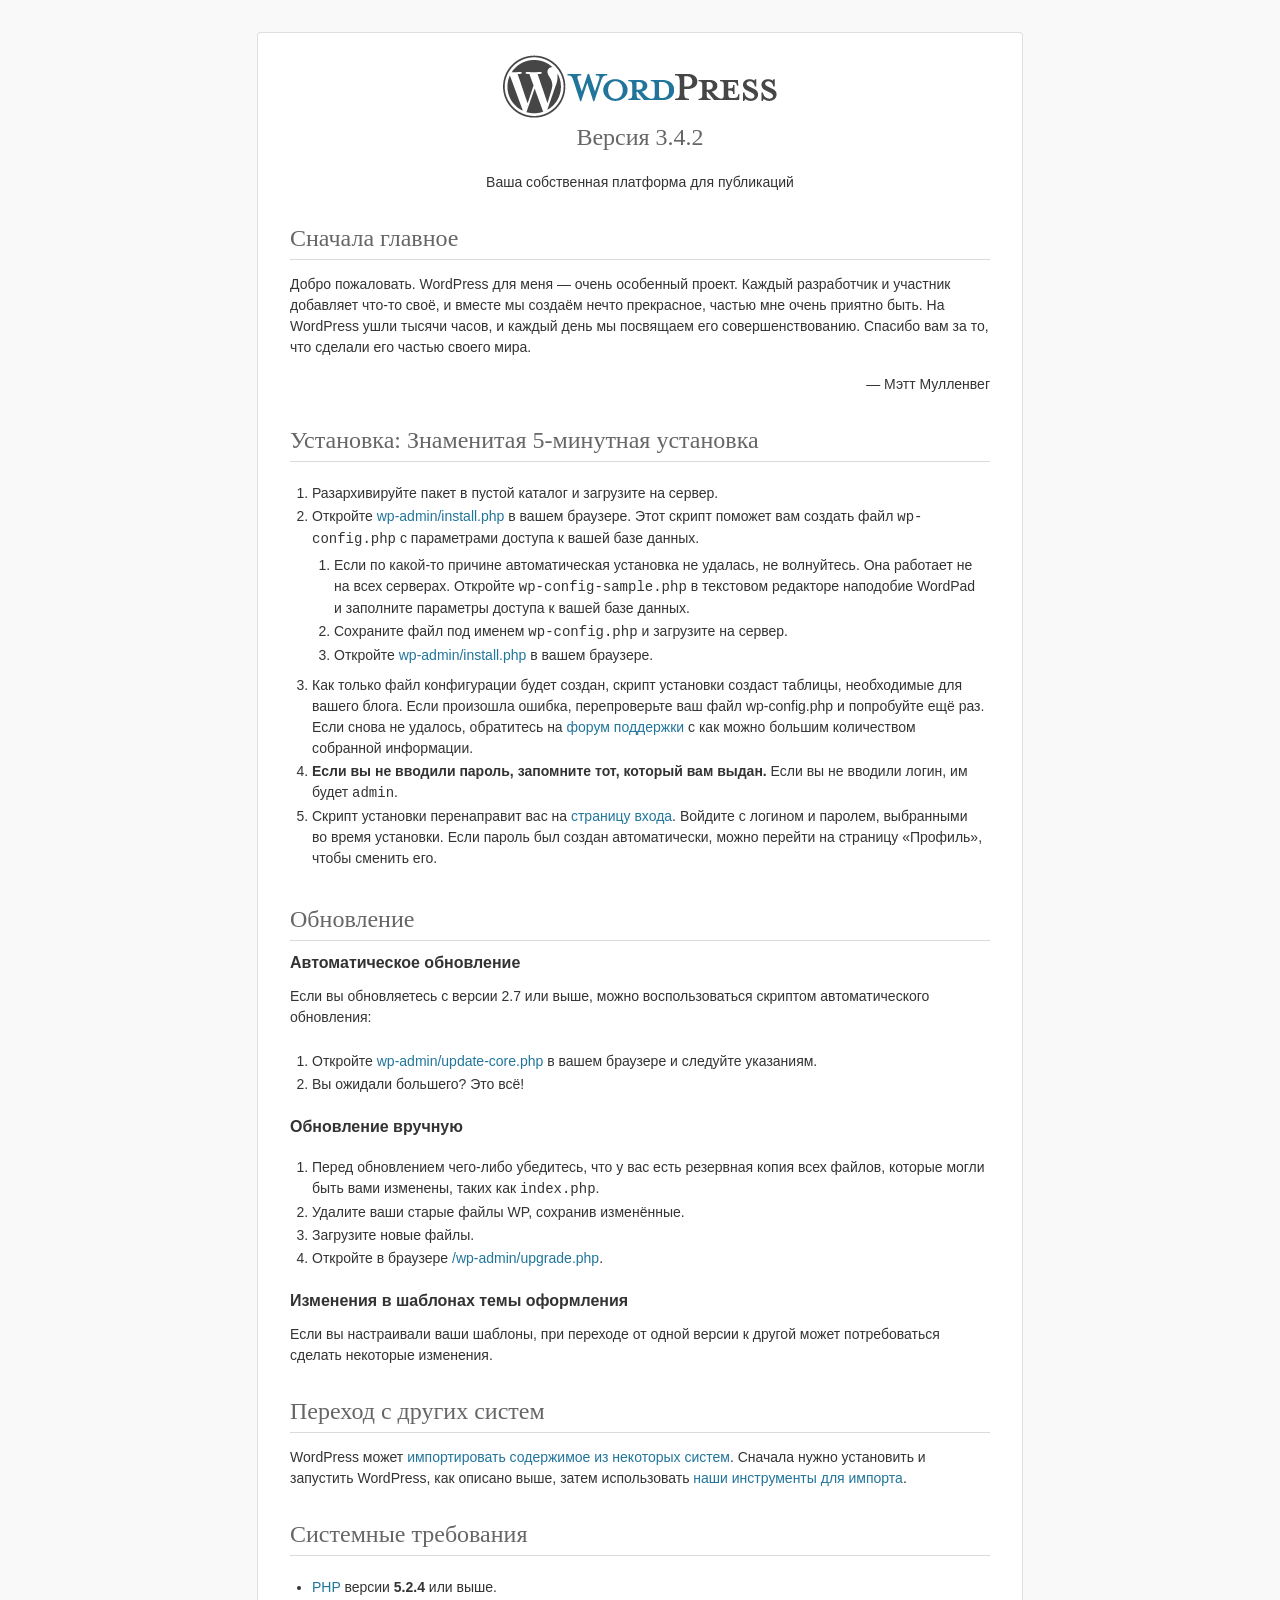
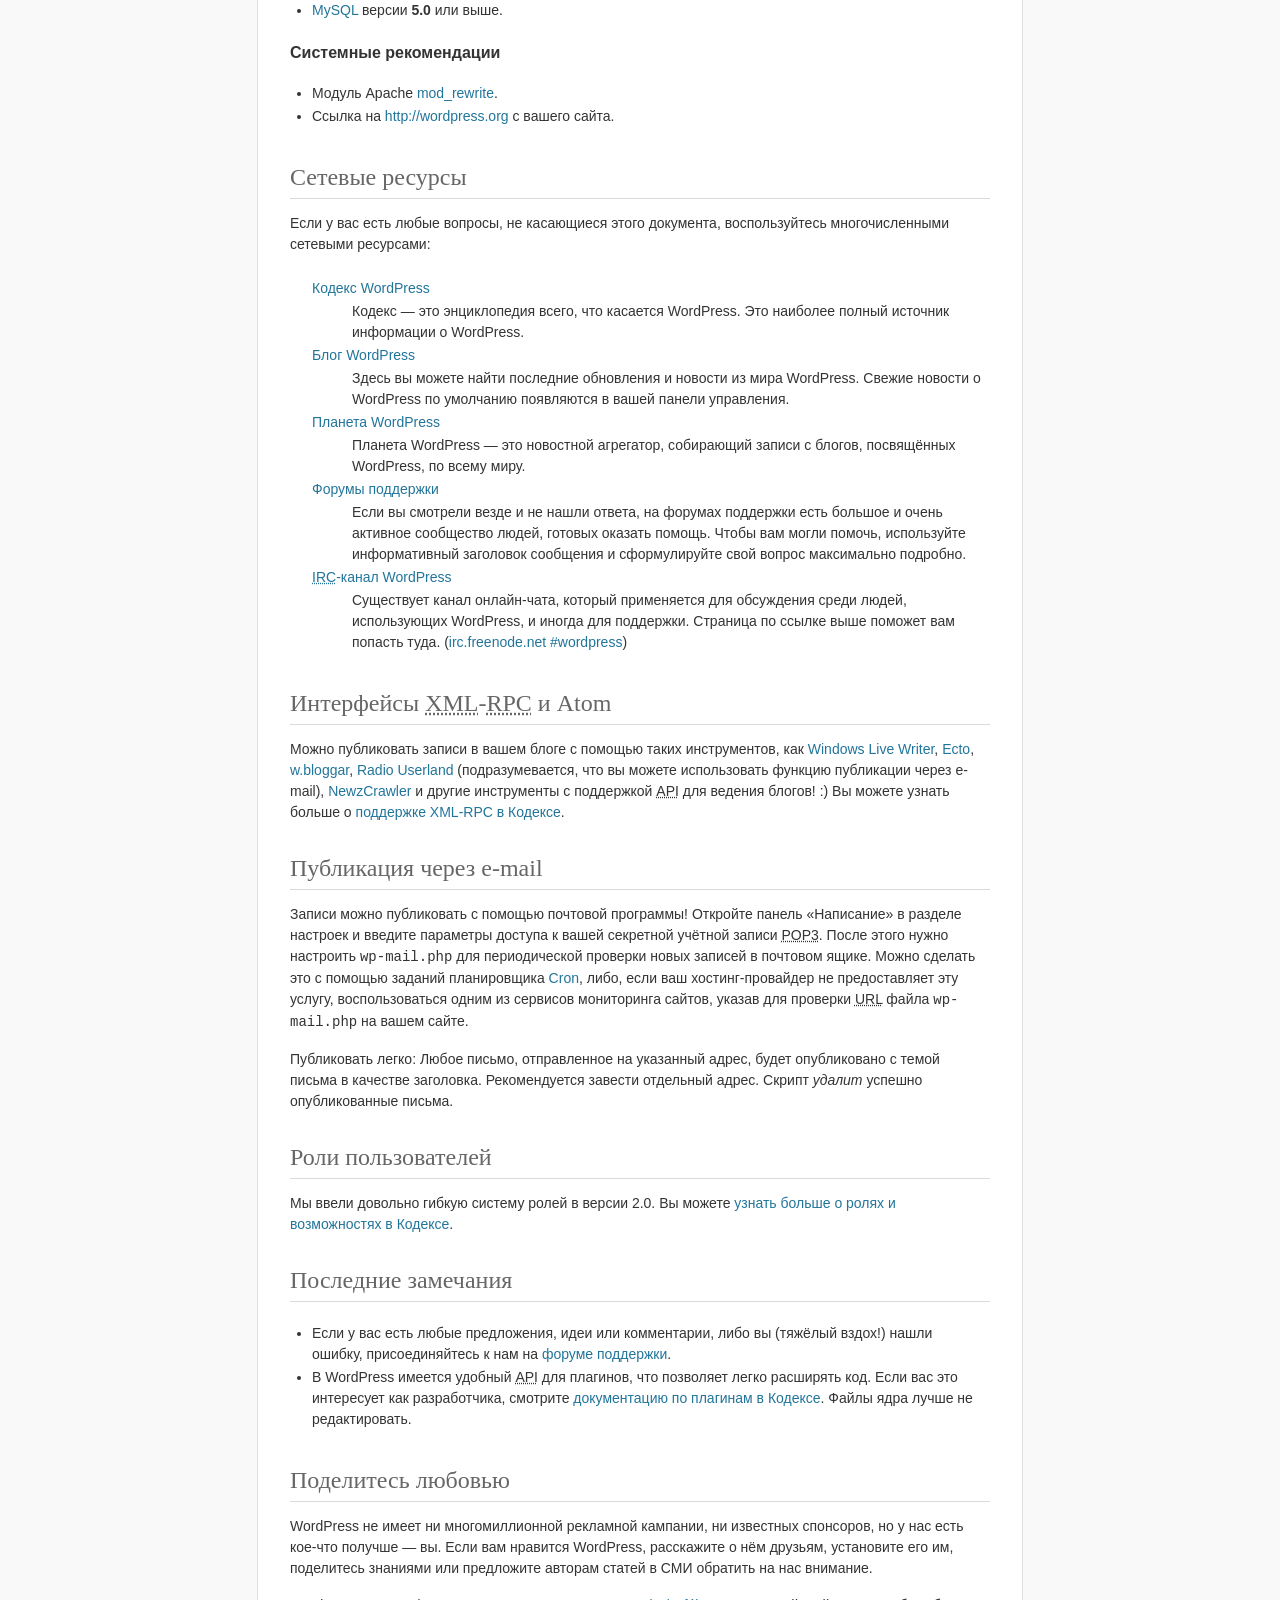
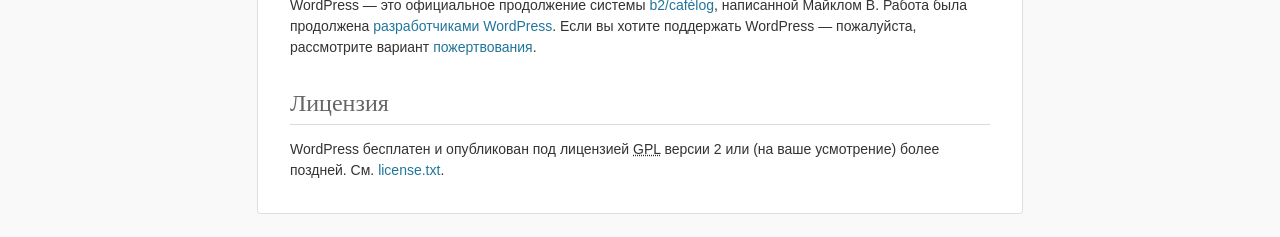
<file: readme.html>
<!DOCTYPE html PUBLIC "-//W3C//DTD XHTML 1.0 Strict//EN" "http://www.w3.org/TR/xhtml1/DTD/xhtml1-strict.dtd">
<html xmlns="http://www.w3.org/1999/xhtml">
<head>
	<meta http-equiv="Content-Type" content="text/html; charset=utf-8" />
	<title>WordPress &#8250; ReadMe</title>
	<link rel="stylesheet" href="wp-admin/css/install.css?ver=20100228" type="text/css" />
</head>
<body>
<h1 id="logo">
	<a href="http://wordpress.org/"><img alt="WordPress" src="wp-admin/images/wordpress-logo.png" /></a>
	<br /> Версия 3.4.2
</h1>
<p style="text-align: center">Ваша собственная платформа для публикаций</p>

<h1>Сначала главное</h1>
<p>Добро пожаловать. WordPress для меня &#8212; очень особенный проект. Каждый разработчик и участник добавляет что-то своё, и вместе мы создаём нечто прекрасное, частью мне очень приятно быть. На WordPress ушли тысячи часов, и каждый день мы посвящаем его совершенствованию. Спасибо вам за то, что сделали его частью своего мира.</p>
<p style="text-align: right">&#8212; Мэтт Мулленвег</p>

<h1>Установка: Знаменитая 5-минутная установка</h1>
<ol>
	<li>Разархивируйте пакет в пустой каталог и загрузите на сервер.</li>
	<li>Откройте <span class="file"><a href="wp-admin/install.php">wp-admin/install.php</a></span> в вашем браузере. Этот скрипт поможет вам создать файл <code>wp-config.php</code> с параметрами доступа к вашей базе данных.
		<ol>
			<li>Если по какой-то причине автоматическая установка не удалась, не волнуйтесь. Она работает не на всех серверах. Откройте <code>wp-config-sample.php</code> в текстовом редакторе наподобие WordPad и заполните параметры доступа к вашей базе данных.</li>
			<li>Сохраните файл под именем <code>wp-config.php</code> и загрузите на сервер.</li>
			<li>Откройте <span class="file"><a href="wp-admin/install.php">wp-admin/install.php</a></span> в вашем браузере.</li>
		</ol>
	</li>
	<li>Как только файл конфигурации будет создан, скрипт установки создаст таблицы, необходимые для вашего блога. Если произошла ошибка, перепроверьте ваш файл <span class="file">wp-config.php</span> и попробуйте ещё раз. Если снова не удалось, обратитесь на <a href="http://ru.forums.wordpress.org/">форум поддержки</a> с как можно большим количеством собранной информации.</li>
	<li><strong>Если вы не вводили пароль, запомните тот, который вам выдан.</strong> Если вы не вводили логин, им будет <code>admin</code>.</li>
	<li> Скрипт установки перенаправит вас на <a href="wp-login.php">страницу входа</a>. Войдите с логином и паролем, выбранными во время установки. Если пароль был создан автоматически, можно перейти на страницу &laquo;Профиль&raquo;, чтобы сменить его.</li>
</ol>

<h1>Обновление</h1>
<h2>Автоматическое обновление</h2>
<p>Если вы обновляетесь с версии 2.7 или выше, можно воспользоваться скриптом автоматического обновления:</p>
<ol>
	<li>Откройте <span class="file"><a href="wp-admin/update-core.php">wp-admin/update-core.php</a></span> в вашем браузере и следуйте указаниям.</li>
	<li>Вы ожидали большего? Это всё!</li>
</ol>

<h2>Обновление вручную</h2>
<ol>
	<li>Перед обновлением чего-либо убедитесь, что у вас есть резервная копия всех файлов, которые могли быть вами изменены, таких как <code>index.php</code>.</li>
	<li>Удалите ваши старые файлы WP, сохранив изменённые.</li>
	<li>Загрузите новые файлы.</li>
	<li>Откройте в браузере <span class="file"><a href="wp-admin/upgrade.php">/wp-admin/upgrade.php</a>.</span></li>
</ol>

<h2>Изменения в шаблонах темы оформления</h2>
<p>Если вы настраивали ваши шаблоны, при переходе от одной версии к другой может потребоваться сделать некоторые изменения.</p>

<h1>Переход с других систем</h1>
<p>WordPress может <a href="http://codex.wordpress.org/Importing_Content">импортировать содержимое из некоторых систем</a>. Сначала нужно установить и запустить WordPress, как описано выше, затем использовать <a href="wp-admin/import.php" title="Импорт в WordPress">наши инструменты для импорта</a>.</p>

<h1>Системные требования</h1>
<ul>
	<li><a href="http://php.net/">PHP</a> версии <strong>5.2.4</strong> или выше.</li>
	<li><a href="http://www.mysql.com/">MySQL</a> версии <strong>5.0</strong> или выше.</li>
</ul>

<h2>Системные рекомендации</h2>
<ul>
	<li>Модуль Apache <a href="http://httpd.apache.org/docs/2.2/mod/mod_rewrite.html">mod_rewrite</a>.</li>
	<li>Ссылка на <a href="http://wordpress.org/">http://wordpress.org</a> c вашего сайта.</li>
</ul>

<h1>Сетевые ресурсы</h1>
<p>Если у вас есть любые вопросы, не касающиеся этого документа, воспользуйтесь многочисленными сетевыми ресурсами:</p>
<dl>
	<dt><a href="http://codex.wordpress.org/Заглавная_страница">Кодекс WordPress</a></dt>
		<dd>Кодекс &#8212; это энциклопедия всего, что касается WordPress. Это наиболее полный источник информации о WordPress.</dd>
	<dt><a href="http://wordpress.org/news/">Блог WordPress</a></dt>
		<dd>Здесь вы можете найти последние обновления и новости из мира WordPress. Свежие новости о WordPress по умолчанию появляются в вашей панели управления.</dd>
	<dt><a href="http://planet.wordpress.org/">Планета WordPress </a></dt>
		<dd>Планета WordPress &#8212; это новостной агрегатор, собирающий записи с блогов, посвящённых WordPress, по всему миру.</dd>
	<dt><a href="http://ru.forums.wordpress.org/">Форумы поддержки</a></dt>
		<dd>Если вы смотрели везде и не нашли ответа, на форумах поддержки есть большое и очень активное сообщество людей, готовых оказать помощь. Чтобы вам могли помочь, используйте информативный заголовок сообщения и сформулируйте свой вопрос максимально подробно.</dd>
	<dt><a href="http://codex.wordpress.org/IRC"><abbr title="Internet Relay Chat">IRC</abbr>-канал WordPress</a></dt>
		<dd>Существует канал онлайн-чата, который применяется для обсуждения среди людей, использующих WordPress, и иногда для поддержки. Страница по ссылке выше поможет вам попасть туда. (<a href="irc://irc.freenode.net/wordpress">irc.freenode.net #wordpress</a>)</dd>
</dl>

<h1>Интерфейсы <abbr title="eXtensible Markup Language">XML</abbr>-<abbr title="Remote Procedure Call">RPC</abbr> и Atom</h1>
<p>Можно публиковать записи в вашем блоге с помощью таких инструментов, как <a href="http://download.live.com/writer">Windows Live Writer</a>, <a href="http://illuminex.com/ecto/">Ecto</a>, <a href="http://bloggar.com/">w.bloggar</a>, <a href="http://radio.userland.com">Radio Userland</a> (подразумевается, что вы можете использовать функцию публикации через e-mail), <a href="http://www.newzcrawler.com/">NewzCrawler</a> и другие инструменты с поддержкой <abbr title="application programming interface">API</abbr> для ведения блогов! :) Вы можете узнать больше о <a href="http://codex.wordpress.org/XML-RPC_Support">поддержке <abbr>XML</abbr>-<abbr>RPC</abbr> в Кодексе</a>.</p>

<h1>Публикация через e-mail</h1>
<p>Записи можно публиковать с помощью почтовой программы! Откройте панель &laquo;Написание&raquo; в разделе настроек и введите параметры доступа к вашей секретной учётной записи <abbr title="Post Office Protocol version 3">POP3</abbr>. После этого нужно настроить <code>wp-mail.php</code> для периодической проверки новых записей в почтовом ящике. Можно сделать это с помощью заданий планировщика <a href="http://en.wikipedia.org/wiki/Cron">Cron</a>, либо, если ваш хостинг-провайдер не предоставляет эту услугу, воспользоваться одним из сервисов мониторинга сайтов, указав для проверки <abbr title="Uniform Resource Locator">URL</abbr> файла <code>wp-mail.php</code> на вашем сайте.</p>
<p>Публиковать легко: Любое письмо, отправленное на указанный адрес, будет опубликовано с темой письма в качестве заголовка. Рекомендуется завести отдельный адрес. Скрипт <em>удалит</em> успешно опубликованные письма.</p>

<h1>Роли пользователей</h1>
<p>Мы ввели довольно гибкую систему ролей в версии 2.0. Вы можете <a href="http://codex.wordpress.org/Roles_and_Capabilities" title="Роли и возможности в WordPress">узнать больше о ролях и возможностях в Кодексе</a>.</p>

<h1>Последние замечания</h1>
<ul>
	<li>Если у вас есть любые предложения, идеи или комментарии, либо вы (тяжёлый вздох!) нашли ошибку, присоединяйтесь к нам на <a href="http://ru.forums.wordpress.org/">форуме поддержки</a>.</li>
	<li>В WordPress имеется удобный <abbr title="application programming interface">API</abbr> для плагинов, что позволяет легко расширять код. Если вас это интересует как разработчика, смотрите <a href="http://codex.wordpress.org/Plugin_API" title="API WordPress для плагинов">документацию по плагинам в Кодексе</a>. Файлы ядра лучше не редактировать.</li>
</ul>

<h1>Поделитесь любовью</h1>
<p>WordPress не имеет ни многомиллионной рекламной кампании, ни известных спонсоров, но у нас есть кое-что получше &#8212; вы. Если вам нравится WordPress, расскажите о нём друзьям, установите его им, поделитесь знаниями или предложите авторам статей в СМИ обратить на нас внимание.</p>

<p>WordPress &#8212; это официальное продолжение системы <a href="http://cafelog.com/">b2/caf&#233;log</a>, написанной Майклом В. Работа была продолжена <a href="http://wordpress.org/about/">разработчиками WordPress</a>. Если вы хотите поддержать WordPress &#8212; пожалуйста, рассмотрите вариант <a href="http://wordpress.org/donate/" title="Пожертвования для WordPress">пожертвования</a>.</p>

<h1>Лицензия</h1>
<p>WordPress бесплатен и опубликован под лицензией <abbr title="GNU General Public License">GPL</abbr> версии 2 или (на ваше усмотрение) более поздней. См. <a href="license.txt">license.txt</a>.</p>

</body>
</html>
</file>
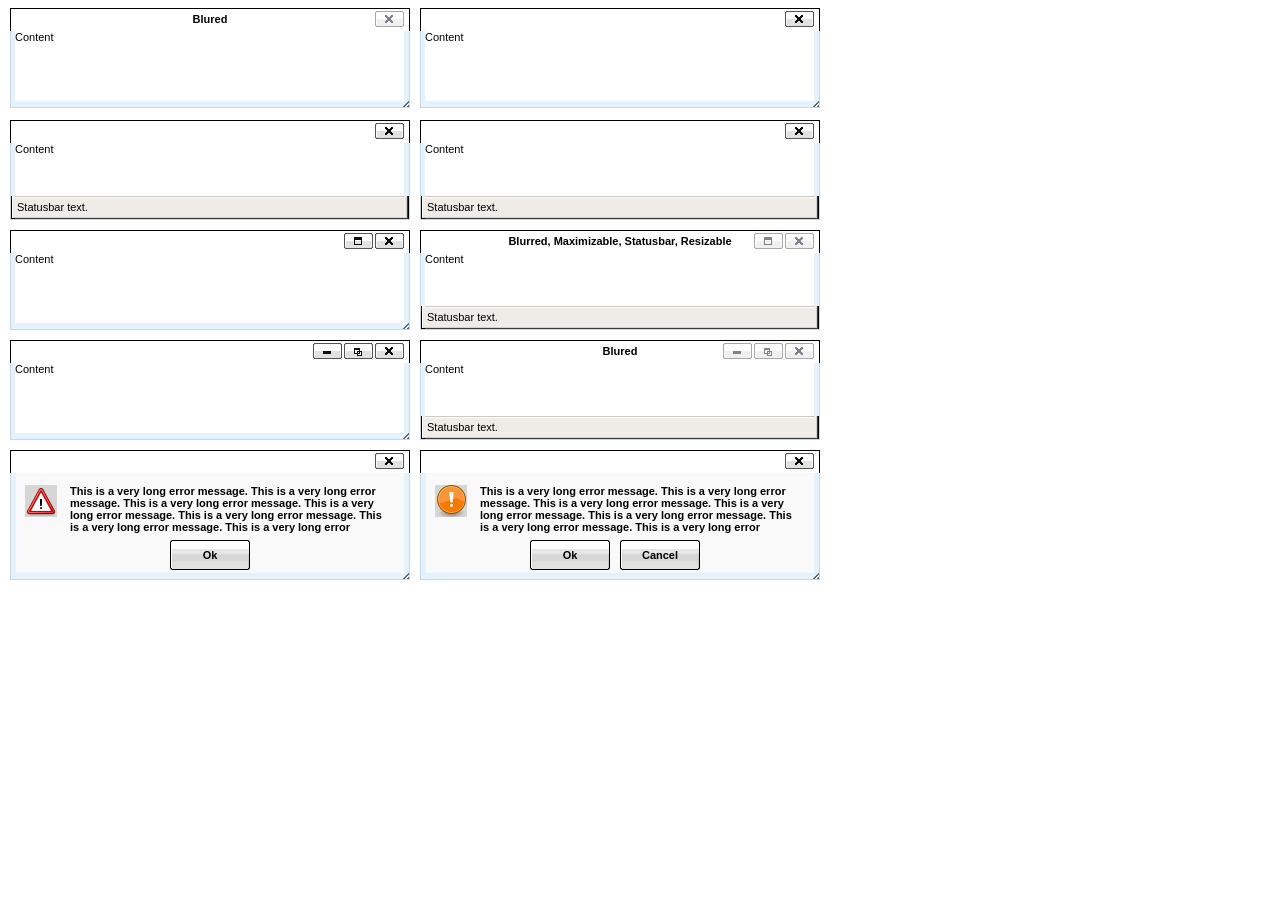
<file: wp-includes/js/tinymce/plugins/inlinepopups/template.htm>
<!-- <!DOCTYPE html PUBLIC "-//W3C//DTD XHTML 1.0 Strict//EN" "http://www.w3.org/TR/xhtml1/DTD/xhtml1-strict.dtd"> -->
<html xmlns="http://www.w3.org/1999/xhtml">
<head>
<title>Template for dialogs</title>
<link rel="stylesheet" type="text/css" href="skins/clearlooks2/window.css?ver=349-20120314" />
</head>
<body>

<div class="mceEditor">
	<div class="clearlooks2" style="width:400px; height:100px; left:10px;">
		<div class="mceWrapper">
			<div class="mceTop">
				<div class="mceLeft"></div>
				<div class="mceCenter"></div>
				<div class="mceRight"></div>
				<span>Blured</span>
			</div>

			<div class="mceMiddle">
				<div class="mceLeft"></div>
				<span>Content</span>
				<div class="mceRight"></div>
			</div>

			<div class="mceBottom">
				<div class="mceLeft"></div>
				<div class="mceCenter"></div>
				<div class="mceRight"></div>
				<span>Statusbar text.</span>
			</div>

			<a class="mceMove" href="#"></a>
			<a class="mceMin" href="#"></a>
			<a class="mceMax" href="#"></a>
			<a class="mceMed" href="#"></a>
			<a class="mceClose" href="#"></a>
			<a class="mceResize mceResizeN" href="#"></a>
			<a class="mceResize mceResizeS" href="#"></a>
			<a class="mceResize mceResizeW" href="#"></a>
			<a class="mceResize mceResizeE" href="#"></a>
			<a class="mceResize mceResizeNW" href="#"></a>
			<a class="mceResize mceResizeNE" href="#"></a>
			<a class="mceResize mceResizeSW" href="#"></a>
			<a class="mceResize mceResizeSE" href="#"></a>
		</div>
	</div>

	<div class="clearlooks2" style="width:400px; height:100px; left:420px;">
		<div class="mceWrapper mceMovable mceFocus">
			<div class="mceTop">
				<div class="mceLeft"></div>
				<div class="mceCenter"></div>
				<div class="mceRight"></div>
				<span>Focused</span>
			</div>

			<div class="mceMiddle">
				<div class="mceLeft"></div>
				<span>Content</span>
				<div class="mceRight"></div>
			</div>

			<div class="mceBottom">
				<div class="mceLeft"></div>
				<div class="mceCenter"></div>
				<div class="mceRight"></div>
				<span>Statusbar text.</span>
			</div>

			<a class="mceMove" href="#"></a>
			<a class="mceMin" href="#"></a>
			<a class="mceMax" href="#"></a>
			<a class="mceMed" href="#"></a>
			<a class="mceClose" href="#"></a>
			<a class="mceResize mceResizeN" href="#"></a>
			<a class="mceResize mceResizeS" href="#"></a>
			<a class="mceResize mceResizeW" href="#"></a>
			<a class="mceResize mceResizeE" href="#"></a>
			<a class="mceResize mceResizeNW" href="#"></a>
			<a class="mceResize mceResizeNE" href="#"></a>
			<a class="mceResize mceResizeSW" href="#"></a>
			<a class="mceResize mceResizeSE" href="#"></a>
		</div>
	</div>

	<div class="clearlooks2" style="width:400px; height:100px; left:10px; top:120px;">
		<div class="mceWrapper mceMovable mceFocus mceStatusbar">
			<div class="mceTop">
				<div class="mceLeft"></div>
				<div class="mceCenter"></div>
				<div class="mceRight"></div>
				<span>Statusbar</span>
			</div>

			<div class="mceMiddle">
				<div class="mceLeft"></div>
				<span>Content</span>
				<div class="mceRight"></div>
			</div>

			<div class="mceBottom">
				<div class="mceLeft"></div>
				<div class="mceCenter"></div>
				<div class="mceRight"></div>
				<span>Statusbar text.</span>
			</div>

			<a class="mceMove" href="#"></a>
			<a class="mceMin" href="#"></a>
			<a class="mceMax" href="#"></a>
			<a class="mceMed" href="#"></a>
			<a class="mceClose" href="#"></a>
			<a class="mceResize mceResizeN" href="#"></a>
			<a class="mceResize mceResizeS" href="#"></a>
			<a class="mceResize mceResizeW" href="#"></a>
			<a class="mceResize mceResizeE" href="#"></a>
			<a class="mceResize mceResizeNW" href="#"></a>
			<a class="mceResize mceResizeNE" href="#"></a>
			<a class="mceResize mceResizeSW" href="#"></a>
			<a class="mceResize mceResizeSE" href="#"></a>
		</div>
	</div>

	<div class="clearlooks2" style="width:400px; height:100px; left:420px; top:120px;">
		<div class="mceWrapper mceMovable mceFocus mceStatusbar mceResizable">
			<div class="mceTop">
				<div class="mceLeft"></div>
				<div class="mceCenter"></div>
				<div class="mceRight"></div>
				<span>Statusbar, Resizable</span>
			</div>

			<div class="mceMiddle">
				<div class="mceLeft"></div>
				<span>Content</span>
				<div class="mceRight"></div>
			</div>

			<div class="mceBottom">
				<div class="mceLeft"></div>
				<div class="mceCenter"></div>
				<div class="mceRight"></div>
				<span>Statusbar text.</span>
			</div>

			<a class="mceMove" href="#"></a>
			<a class="mceMin" href="#"></a>
			<a class="mceMax" href="#"></a>
			<a class="mceMed" href="#"></a>
			<a class="mceClose" href="#"></a>
			<a class="mceResize mceResizeN" href="#"></a>
			<a class="mceResize mceResizeS" href="#"></a>
			<a class="mceResize mceResizeW" href="#"></a>
			<a class="mceResize mceResizeE" href="#"></a>
			<a class="mceResize mceResizeNW" href="#"></a>
			<a class="mceResize mceResizeNE" href="#"></a>
			<a class="mceResize mceResizeSW" href="#"></a>
			<a class="mceResize mceResizeSE" href="#"></a>
		</div>
	</div>

	<div class="clearlooks2" style="width:400px; height:100px; left:10px; top:230px;">
		<div class="mceWrapper mceMovable mceFocus mceResizable mceMaximizable">
			<div class="mceTop">
				<div class="mceLeft"></div>
				<div class="mceCenter"></div>
				<div class="mceRight"></div>
				<span>Resizable, Maximizable</span>
			</div>

			<div class="mceMiddle">
				<div class="mceLeft"></div>
				<span>Content</span>
				<div class="mceRight"></div>
			</div>

			<div class="mceBottom">
				<div class="mceLeft"></div>
				<div class="mceCenter"></div>
				<div class="mceRight"></div>
				<span>Statusbar text.</span>
			</div>

			<a class="mceMove" href="#"></a>
			<a class="mceMin" href="#"></a>
			<a class="mceMax" href="#"></a>
			<a class="mceMed" href="#"></a>
			<a class="mceClose" href="#"></a>
			<a class="mceResize mceResizeN" href="#"></a>
			<a class="mceResize mceResizeS" href="#"></a>
			<a class="mceResize mceResizeW" href="#"></a>
			<a class="mceResize mceResizeE" href="#"></a>
			<a class="mceResize mceResizeNW" href="#"></a>
			<a class="mceResize mceResizeNE" href="#"></a>
			<a class="mceResize mceResizeSW" href="#"></a>
			<a class="mceResize mceResizeSE" href="#"></a>
		</div>
	</div>

	<div class="clearlooks2" style="width:400px; height:100px; left:420px; top:230px;">
		<div class="mceWrapper mceMovable mceStatusbar mceResizable mceMaximizable">
			<div class="mceTop">
				<div class="mceLeft"></div>
				<div class="mceCenter"></div>
				<div class="mceRight"></div>
				<span>Blurred, Maximizable, Statusbar, Resizable</span>
			</div>

			<div class="mceMiddle">
				<div class="mceLeft"></div>
				<span>Content</span>
				<div class="mceRight"></div>
			</div>

			<div class="mceBottom">
				<div class="mceLeft"></div>
				<div class="mceCenter"></div>
				<div class="mceRight"></div>
				<span>Statusbar text.</span>
			</div>

			<a class="mceMove" href="#"></a>
			<a class="mceMin" href="#"></a>
			<a class="mceMax" href="#"></a>
			<a class="mceMed" href="#"></a>
			<a class="mceClose" href="#"></a>
			<a class="mceResize mceResizeN" href="#"></a>
			<a class="mceResize mceResizeS" href="#"></a>
			<a class="mceResize mceResizeW" href="#"></a>
			<a class="mceResize mceResizeE" href="#"></a>
			<a class="mceResize mceResizeNW" href="#"></a>
			<a class="mceResize mceResizeNE" href="#"></a>
			<a class="mceResize mceResizeSW" href="#"></a>
			<a class="mceResize mceResizeSE" href="#"></a>
		</div>
	</div>

	<div class="clearlooks2" style="width:400px; height:100px; left:10px; top:340px;">
		<div class="mceWrapper mceMovable mceFocus mceResizable mceMaximized mceMinimizable mceMaximizable">
			<div class="mceTop">
				<div class="mceLeft"></div>
				<div class="mceCenter"></div>
				<div class="mceRight"></div>
				<span>Maximized, Maximizable, Minimizable</span>
			</div>

			<div class="mceMiddle">
				<div class="mceLeft"></div>
				<span>Content</span>
				<div class="mceRight"></div>
			</div>

			<div class="mceBottom">
				<div class="mceLeft"></div>
				<div class="mceCenter"></div>
				<div class="mceRight"></div>
				<span>Statusbar text.</span>
			</div>

			<a class="mceMove" href="#"></a>
			<a class="mceMin" href="#"></a>
			<a class="mceMax" href="#"></a>
			<a class="mceMed" href="#"></a>
			<a class="mceClose" href="#"></a>
			<a class="mceResize mceResizeN" href="#"></a>
			<a class="mceResize mceResizeS" href="#"></a>
			<a class="mceResize mceResizeW" href="#"></a>
			<a class="mceResize mceResizeE" href="#"></a>
			<a class="mceResize mceResizeNW" href="#"></a>
			<a class="mceResize mceResizeNE" href="#"></a>
			<a class="mceResize mceResizeSW" href="#"></a>
			<a class="mceResize mceResizeSE" href="#"></a>
		</div>
	</div>

	<div class="clearlooks2" style="width:400px; height:100px; left:420px; top:340px;">
		<div class="mceWrapper mceMovable mceStatusbar mceResizable mceMaximized mceMinimizable mceMaximizable">
			<div class="mceTop">
				<div class="mceLeft"></div>
				<div class="mceCenter"></div>
				<div class="mceRight"></div>
				<span>Blured</span>
			</div>

			<div class="mceMiddle">
				<div class="mceLeft"></div>
				<span>Content</span>
				<div class="mceRight"></div>
			</div>

			<div class="mceBottom">
				<div class="mceLeft"></div>
				<div class="mceCenter"></div>
				<div class="mceRight"></div>
				<span>Statusbar text.</span>
			</div>

			<a class="mceMove" href="#"></a>
			<a class="mceMin" href="#"></a>
			<a class="mceMax" href="#"></a>
			<a class="mceMed" href="#"></a>
			<a class="mceClose" href="#"></a>
			<a class="mceResize mceResizeN" href="#"></a>
			<a class="mceResize mceResizeS" href="#"></a>
			<a class="mceResize mceResizeW" href="#"></a>
			<a class="mceResize mceResizeE" href="#"></a>
			<a class="mceResize mceResizeNW" href="#"></a>
			<a class="mceResize mceResizeNE" href="#"></a>
			<a class="mceResize mceResizeSW" href="#"></a>
			<a class="mceResize mceResizeSE" href="#"></a>
		</div>
	</div>

	<div class="clearlooks2" style="width:400px; height:130px; left:10px; top:450px;">
		<div class="mceWrapper mceMovable mceFocus mceModal mceAlert">
			<div class="mceTop">
				<div class="mceLeft"></div>
				<div class="mceCenter"></div>
				<div class="mceRight"></div>
				<span>Alert</span>
			</div>

			<div class="mceMiddle">
				<div class="mceLeft"></div>
				<span>
					This is a very long error message. This is a very long error message.
					This is a very long error message. This is a very long error message.
					This is a very long error message. This is a very long error message.
					This is a very long error message. This is a very long error message.
					This is a very long error message. This is a very long error message.
					This is a very long error message. This is a very long error message.
				</span>
				<div class="mceRight"></div>
				<div class="mceIcon"></div>
			</div>

			<div class="mceBottom">
				<div class="mceLeft"></div>
				<div class="mceCenter"></div>
				<div class="mceRight"></div>
			</div>

			<a class="mceMove" href="#"></a>
			<a class="mceButton mceOk" href="#">Ok</a>
			<a class="mceClose" href="#"></a>
		</div>
	</div>

	<div class="clearlooks2" style="width:400px; height:130px; left:420px; top:450px;">
		<div class="mceWrapper mceMovable mceFocus mceModal mceConfirm">
			<div class="mceTop">
				<div class="mceLeft"></div>
				<div class="mceCenter"></div>
				<div class="mceRight"></div>
				<span>Confirm</span>
			</div>

			<div class="mceMiddle">
				<div class="mceLeft"></div>
				<span>
					This is a very long error message. This is a very long error message.
					This is a very long error message. This is a very long error message.
					This is a very long error message. This is a very long error message.
					This is a very long error message. This is a very long error message.
					This is a very long error message. This is a very long error message.
					This is a very long error message. This is a very long error message.
					</span>
				<div class="mceRight"></div>
				<div class="mceIcon"></div>
			</div>

			<div class="mceBottom">
				<div class="mceLeft"></div>
				<div class="mceCenter"></div>
				<div class="mceRight"></div>
			</div>

			<a class="mceMove" href="#"></a>
			<a class="mceButton mceOk" href="#">Ok</a>
			<a class="mceButton mceCancel" href="#">Cancel</a>
			<a class="mceClose" href="#"></a>
		</div>
	</div>
</div>

</body>
</html>
</file>
<file: wp-admin/css/install.css>
html{background:#f9f9f9}body{background:#fff;color:#333;font-family:sans-serif;margin:2em auto;padding:1em 2em;-webkit-border-radius:3px;border-radius:3px;border:1px solid #dfdfdf;max-width:700px}a{color:#21759b;text-decoration:none}a:hover{color:#d54e21}h1{border-bottom:1px solid #dadada;clear:both;color:#666;font:24px Georgia,"Times New Roman",Times,serif;margin:30px 0 0 0;padding:0;padding-bottom:7px}h2{font-size:16px}p,li,dd,dt{padding-bottom:2px;font-size:14px;line-height:1.5}code,.code{font-size:14px}ul,ol,dl{padding:5px 5px 5px 22px}a img{border:0}abbr{border:0;font-variant:normal}#logo{margin:6px 0 14px 0;border-bottom:0;text-align:center}.step{margin:20px 0 15px}.step,th{text-align:left;padding:0}.submit input,.button,.button-secondary{font-family:sans-serif;text-decoration:none;font-size:14px!important;line-height:16px;padding:6px 12px;cursor:pointer;border:1px solid #bbb;color:#464646;-webkit-border-radius:15px;border-radius:15px;-moz-box-sizing:content-box;-webkit-box-sizing:content-box;box-sizing:content-box}.button:hover,.button-secondary:hover,.submit input:hover{color:#000;border-color:#666}.button,.submit input,.button-secondary{background:#f2f2f2 url(../images/white-grad.png) repeat-x scroll left top}.button:active,.submit input:active,.button-secondary:active{background:#eee url(../images/white-grad-active.png) repeat-x scroll left top}textarea{border:1px solid #dfdfdf;-webkit-border-radius:3px;border-radius:3px;font-family:sans-serif;width:695px}.form-table{border-collapse:collapse;margin-top:1em;width:100%}.form-table td{margin-bottom:9px;padding:10px 20px 10px 0;border-bottom:8px solid #fff;font-size:14px;vertical-align:top}.form-table th{font-size:14px;text-align:left;padding:16px 20px 10px 0;border-bottom:8px solid #fff;width:140px;vertical-align:top}.form-table code{line-height:18px;font-size:14px}.form-table p{margin:4px 0 0 0;font-size:11px}.form-table input{line-height:20px;font-size:15px;padding:2px;border:1px #dfdfdf solid;-webkit-border-radius:3px;border-radius:3px;font-family:sans-serif}.form-table input[type=text],.form-table input[type=password]{width:206px}.form-table th p{font-weight:normal}.form-table.install-success td{vertical-align:middle;padding:16px 20px 10px 0}.form-table.install-success td p{margin:0;font-size:14px}.form-table.install-success td code{margin:0;font-size:18px}#error-page{margin-top:50px}#error-page p{font-size:14px;line-height:18px;margin:25px 0 20px}#error-page code,.code{font-family:Consolas,Monaco,monospace}#pass-strength-result{background-color:#eee;border-color:#ddd!important;border-style:solid;border-width:1px;margin:5px 5px 5px 0;padding:5px;text-align:center;width:200px;display:none}#pass-strength-result.bad{background-color:#ffb78c;border-color:#ff853c!important}#pass-strength-result.good{background-color:#ffec8b;border-color:#fc0!important}#pass-strength-result.short{background-color:#ffa0a0;border-color:#f04040!important}#pass-strength-result.strong{background-color:#c3ff88;border-color:#8dff1c!important}.message{border:1px solid #e6db55;padding:.3em .6em;margin:5px 0 15px;background-color:#ffffe0}body.rtl{font-family:Tahoma,arial}.rtl h1{font-family:arial;margin:5px -4px 0 0}.rtl ul,.rtl ol{padding:5px 22px 5px 5px}.rtl .step,.rtl th,.rtl .form-table th{text-align:right}.rtl .submit input,.rtl .button,.rtl .button-secondary{margin-right:0}.rtl #dbname,.rtl #uname,.rtl #pwd,.rtl #dbhost,.rtl #prefix,.rtl #user_login,.rtl #admin_email,.rtl #pass1,.rtl #pass2{direction:ltr}
</file>
<file: wp-includes/js/tinymce/plugins/inlinepopups/skins/clearlooks2/window.css>
/* Clearlooks 2 */

/* Reset */
.clearlooks2, .clearlooks2 div, .clearlooks2 span, .clearlooks2 a {vertical-align:baseline; text-align:left; position:absolute; border:0; padding:0; margin:0; background:transparent; font-family:Arial,Verdana; font-size:11px; color:#000; text-decoration:none; font-weight:normal; width:auto; height:auto; overflow:hidden; display:block}

/* General */
.clearlooks2 {position:absolute; direction:ltr}
.clearlooks2 .mceWrapper {position:static}
.mceEventBlocker {position:fixed; left:0; top:0; background:url(img/horizontal.gif) no-repeat 0 -75px; width:100%; height:100%}
.clearlooks2 .mcePlaceHolder {border:1px solid #000; background:#888; top:0; left:0; opacity:0.5; -ms-filter:'alpha(opacity=50)'; filter:alpha(opacity=50)}
.clearlooks2_modalBlocker {position:fixed; left:0; top:0; width:100%; height:100%; background:#FFF; opacity:0.6; -ms-filter:'alpha(opacity=60)'; filter:alpha(opacity=60); display:none}

/* Top */
.clearlooks2 .mceTop, 
.clearlooks2 .mceTop div {
	top:0; 
	width:100%; 
	height:23px
}
.clearlooks2 .mceTop .mceLeft {
	width:55%; 
	background-image: none;
	border-style: solid none none solid;
	border-width: 1px;
}
.clearlooks2 .mceTop .mceCenter {
}
.clearlooks2 .mceTop .mceRight {
	right:0; 
	width:55%; 
	height:23px; 
	background-image: none;
	border-style: solid solid none none;
	border-width: 1px;
}
.clearlooks2 .mceTop span {
	width:100%;
	font: 12px/20px bold "Lucida Grande","Lucida Sans Unicode",Tahoma,Verdana,sans-serif;
	text-align:center; 
	vertical-align:middle; 
	line-height:23px; 
	font-weight:bold;
}
.clearlooks2 .mceFocus .mceTop .mceLeft {
	background-image: none;
	border-style: solid none none solid;
	border-width: 1px;
}
.clearlooks2 .mceFocus .mceTop .mceCenter {
}
.clearlooks2 .mceFocus .mceTop .mceRight {
	background-image: none;
	border-style: solid solid none none;
	border-width: 1px;
}
.clearlooks2 .mceFocus .mceTop span {
color:#FFF
}

/* Middle */
.clearlooks2 .mceMiddle, .clearlooks2 .mceMiddle div {top:0}
.clearlooks2 .mceMiddle {width:100%; height:100%; clip:rect(23px auto auto auto)}
.clearlooks2 .mceMiddle .mceLeft {left:0; width:5px; height:100%; background:#E4F2FD;border-left:1px solid #c6d9e9}
.clearlooks2 .mceMiddle span {top:23px; left:5px; width:100%; height:100%; background:#FFF}
.clearlooks2 .mceMiddle .mceRight {right:0; width:5px; height:100%; background:#E4F2FD;border-right:1px solid #c6d9e9}

/* Bottom */
.clearlooks2 .mceBottom, .clearlooks2 .mceBottom div {height:6px}
.clearlooks2 .mceBottom {left:0; bottom:0; width:100%;background:#E4F2FD;border-bottom:1px solid #c6d9e9}
.clearlooks2 .mceBottom div {top:0}
.clearlooks2 .mceBottom .mceLeft {left:0; width:5px; background:#E4F2FD  ;border-left:1px solid #c6d9e9}
.clearlooks2 .mceBottom .mceCenter {left:5px; width:100%}
.clearlooks2 .mceBottom .mceRight {right:0; width:6px; background:#E4F2FD url(img/drag.gif) no-repeat;border-right:1px solid #c6d9e9}
.clearlooks2 .mceBottom span {display:none}
.clearlooks2 .mceStatusbar .mceBottom, .clearlooks2 .mceStatusbar .mceBottom div {height:23px}
.clearlooks2 .mceStatusbar .mceBottom .mceLeft {background:url(img/corners.gif) -29px 0}
.clearlooks2 .mceStatusbar .mceBottom .mceCenter {background:url(img/horizontal.gif) 0 -52px}
.clearlooks2 .mceStatusbar .mceBottom .mceRight {background:url(img/corners.gif) -24px 0}
.clearlooks2 .mceStatusbar .mceBottom span {display:block; left:7px; font-family:Arial, Verdana; font-size:11px; line-height:23px}

/* Actions */
.clearlooks2 a {width:29px; height:16px; top:3px;}
.clearlooks2 .mceClose {right:6px; background:url(img/buttons.gif) -87px 0}
.clearlooks2 .mceMin {display:none; right:68px; background:url(img/buttons.gif) 0 0}
.clearlooks2 .mceMed {display:none; right:37px; background:url(img/buttons.gif) -29px 0}
.clearlooks2 .mceMax {display:none; right:37px; background:url(img/buttons.gif) -58px 0}
.clearlooks2 .mceMove {display:none;width:100%;cursor:move;background:url(img/corners.gif) no-repeat -100px -100px}
.clearlooks2 .mceMovable .mceMove {display:block}
.clearlooks2 .mceFocus .mceClose {right:6px; background:url(img/buttons.gif) -87px -16px}
.clearlooks2 .mceFocus .mceMin {right:68px; background:url(img/buttons.gif) 0 -16px}
.clearlooks2 .mceFocus .mceMed {right:37px; background:url(img/buttons.gif) -29px -16px}
.clearlooks2 .mceFocus .mceMax {right:37px; background:url(img/buttons.gif) -58px -16px}
.clearlooks2 .mceFocus .mceClose:hover {right:6px; background:url(img/buttons.gif) -87px -32px}
.clearlooks2 .mceFocus .mceClose:hover {right:6px; background:url(img/buttons.gif) -87px -32px}
.clearlooks2 .mceFocus .mceMin:hover {right:68px; background:url(img/buttons.gif) 0 -32px}
.clearlooks2 .mceFocus .mceMed:hover {right:37px; background:url(img/buttons.gif) -29px -32px}
.clearlooks2 .mceFocus .mceMax:hover {right:37px; background:url(img/buttons.gif) -58px -32px}

/* Resize */
.clearlooks2 .mceResize {top:auto; left:auto; display:none; width:5px; height:5px; background:url(img/horizontal.gif) no-repeat 0 -75px}
.clearlooks2 .mceResizable .mceResize {display:block}
.clearlooks2 .mceResizable .mceMin, .clearlooks2 .mceMax {display:none}
.clearlooks2 .mceMinimizable .mceMin {display:block}
.clearlooks2 .mceMaximizable .mceMax {display:block}
.clearlooks2 .mceMaximized .mceMed {display:block}
.clearlooks2 .mceMaximized .mceMax {display:none}
.clearlooks2 a.mceResizeN {top:0; left:0; width:100%; cursor:n-resize}
.clearlooks2 a.mceResizeNW {top:0; left:0; cursor:nw-resize}
.clearlooks2 a.mceResizeNE {top:0; right:0; cursor:ne-resize}
.clearlooks2 a.mceResizeW {top:0; left:0; height:100%; cursor:w-resize;}
.clearlooks2 a.mceResizeE {top:0; right:0; height:100%; cursor:e-resize}
.clearlooks2 a.mceResizeS {bottom:0; left:0; width:100%; cursor:s-resize}
.clearlooks2 a.mceResizeSW {bottom:0; left:0; cursor:sw-resize}
.clearlooks2 a.mceResizeSE {bottom:0; right:0; cursor:se-resize}

/* Alert/Confirm */
.clearlooks2 .mceButton {font-weight:bold; bottom:10px; width:80px; height:30px; background:url(img/button.gif); line-height:30px; vertical-align:middle; text-align:center; outline:0}
.clearlooks2 .mceMiddle .mceIcon {left:15px; top:35px; width:32px; height:32px}
.clearlooks2 .mceAlert .mceMiddle span, .clearlooks2 .mceConfirm .mceMiddle span {background:transparent;left:60px; top:35px; width:320px; height:50px; font-weight:bold; overflow:auto; white-space:normal}
.clearlooks2 a:hover {font-weight:bold;}
.clearlooks2 .mceAlert .mceMiddle, .clearlooks2 .mceConfirm .mceMiddle {background:#F9F9F9}
.clearlooks2 .mceAlert .mceOk {left:50%; top:auto; margin-left: -40px}
.clearlooks2 .mceAlert .mceIcon {background:url(img/alert.gif)}
.clearlooks2 .mceConfirm .mceOk {left:50%; top:auto; margin-left: -90px}
.clearlooks2 .mceConfirm .mceCancel {left:50%; top:auto}
.clearlooks2 .mceConfirm .mceIcon {background:url(img/confirm.gif)}
</file>
